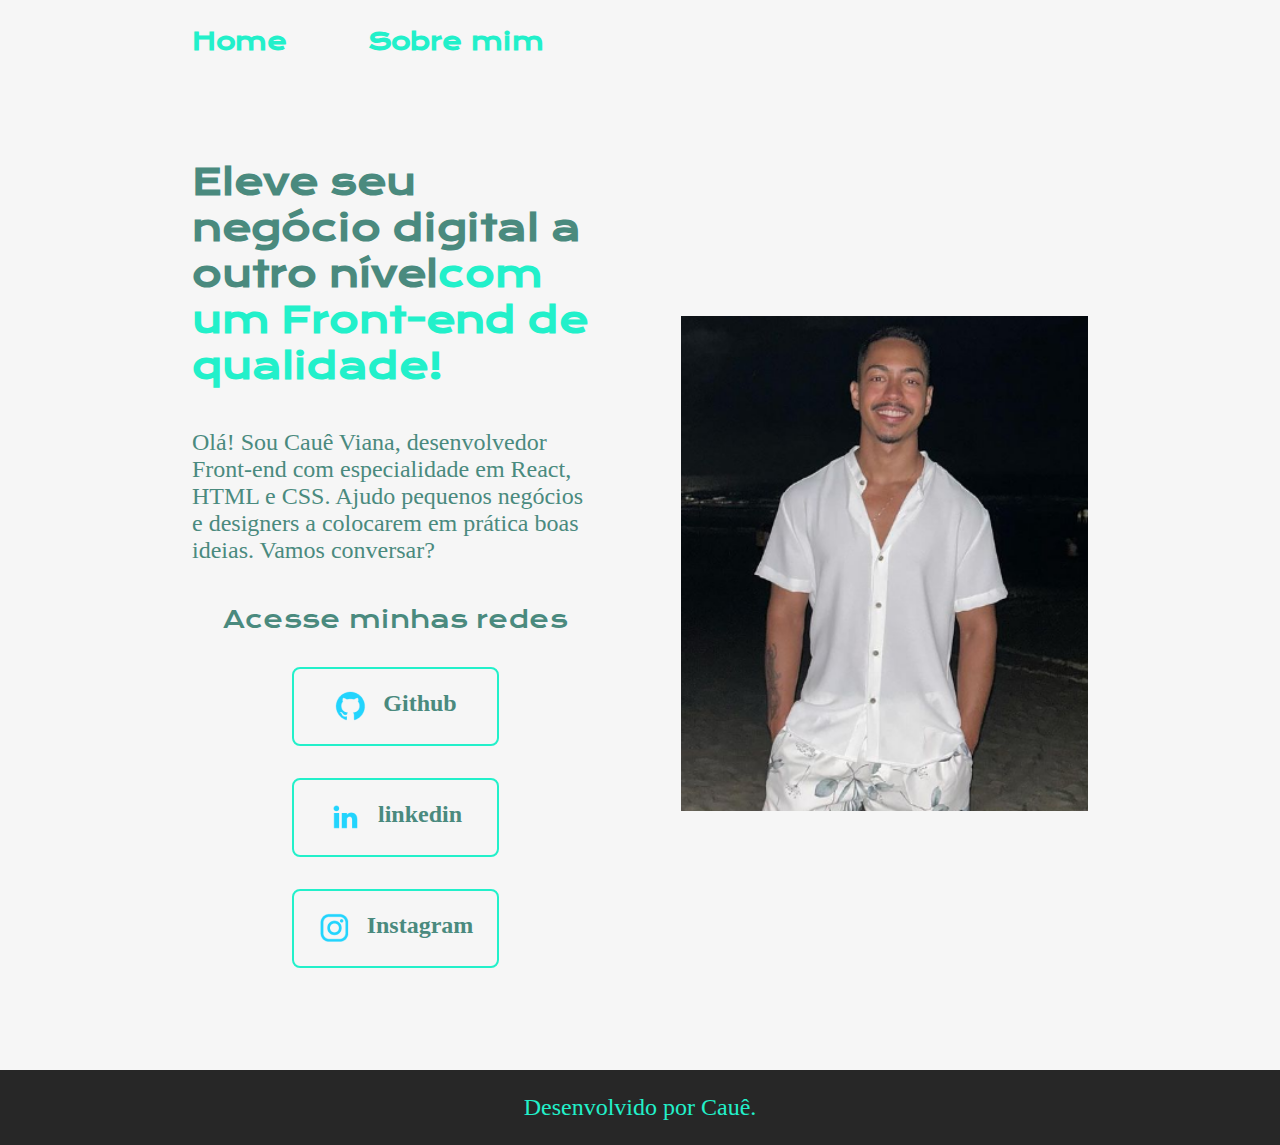
<file: index.html>
<!DOCTYPE html>
<html lang="pt-br">

<head>
    <meta charset="UTF-8">
    <meta http-equiv="X-UA-Compatible" content="IE=edge">
    <meta name="viewport" content="width=device-width, initial-scale=1.0">
    <title>Portifolio</title>
    <link rel="stylesheet" href="./styles/style.css">
</head>

<body>
    <header class="cabecalho">
        <nav class="cabecalho_menu">
            <a class="cabecalho_menu_links" href="index.html">Home</a>
            <a class="cabecalho_menu_links" href="about.html">Sobre mim</a>
        </nav>
    </header>
    <main class="apresentacao">
        <section class="apresentacao__conteudo">
            <h1 class="apresentacao__conteudo__titulo">Eleve seu negócio digital a outro nível<strong 
            class="titulo-destaque">com um Front-end de qualidade!
            </strong></h1>
            <p class="apresentacao__conteudo__texto">Olá! Sou Cauê Viana, desenvolvedor
            Front-end com especialidade em React, HTML e
            CSS. Ajudo pequenos negócios e designers a
            colocarem em prática boas ideias. Vamos
            conversar?</p>
            <div class="apresentacao__links">
                <h2 class="apresentacao_links_subtitulo">Acesse minhas redes</h2>
                <a class="apresentacao__links__navegacao" href="https://github.com/coViana">
                    <img src="./assets/github.png">
                    Github
                </a>
                <a class="apresentacao__links__navegacao" href="www.linkedin.com/in/cauêviana">
                    <img src="./assets/linkedin.png">
                    linkedin
                </a>
                <a class="apresentacao__links__navegacao" href="https://www.instagram.com/caue_oviana/">
                    <img src="./assets/instagram.png">
                    Instagram
                </a>
            </div>
        </section>
        <img class="apresentacao__imagem" src="./assets/fotocaueanonovo.png" alt="Foto da Cauê Viana programando">
    </main>
    <footer class="rodape">
        <p>Desenvolvido por Cauê.</p>
    </footer>
</body>

</html>
</file>
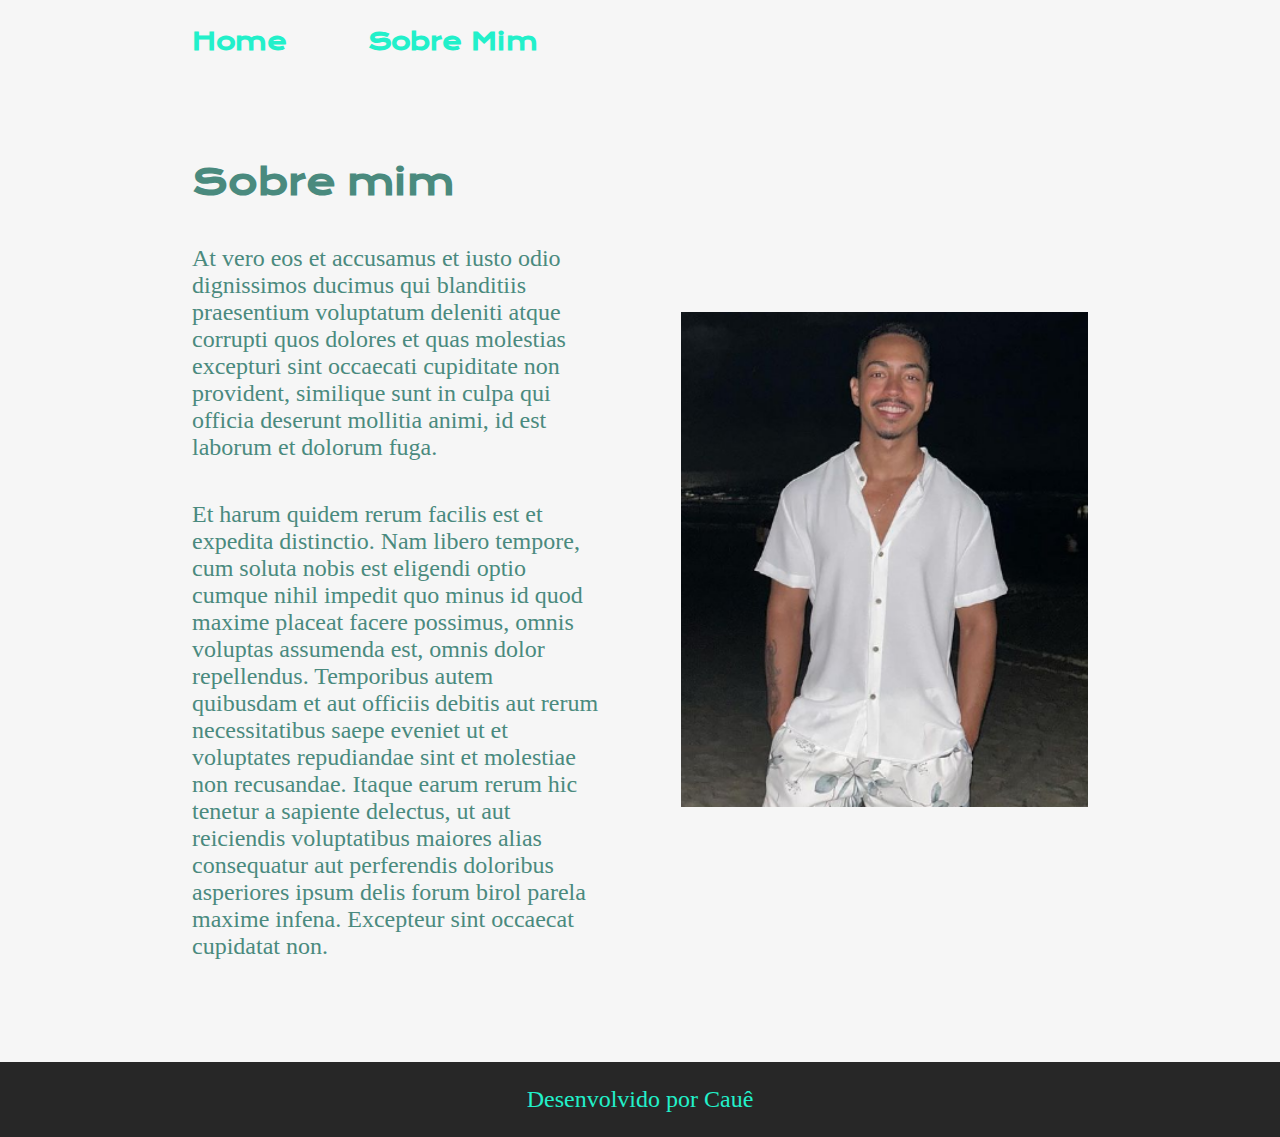
<file: about.html>
<!DOCTYPE html>
<html lang="pt-br">
<head>
    <meta charset="UTF-8">
    <meta name="viewport" content="width=device-width, initial-scale=1.0">
    <link rel="stylesheet" href="./styles/style.css">
    <title>Sobre mim</title>
</head>
<body>
    <header class="cabecalho">
        <nav class="cabecalho_menu">
            <a class="cabecalho_menu_links" href="index.html">Home</a>
            <a class="cabecalho_menu_links" href="about.html">Sobre Mim</a>
        </nav>
    </header>
    <main class="apresentacao">
        <section class="apresentacao__conteudo">
        <h1 class="apresentacao__conteudo__titulo">Sobre mim</h1>
        <p class="apresentacao__conteudo__texto">At vero eos et accusamus et iusto odio dignissimos ducimus qui blanditiis praesentium voluptatum deleniti
        atque corrupti quos dolores et quas molestias excepturi sint occaecati cupiditate non provident,
        similique sunt in culpa qui officia deserunt mollitia animi, id est laborum et dolorum fuga.
        </p>
        <p class="apresentacao__conteudo__texto">Et harum quidem rerum facilis est et expedita distinctio. Nam libero tempore, cum soluta nobis est eligendi
        optio cumque nihil impedit quo minus id quod maxime placeat facere possimus, omnis voluptas assumenda est,
        omnis dolor repellendus. Temporibus autem quibusdam et aut officiis debitis aut rerum necessitatibus saepe
        eveniet ut et voluptates repudiandae sint et molestiae non recusandae. Itaque earum rerum hic tenetur a
        sapiente delectus, ut aut reiciendis voluptatibus maiores alias consequatur aut perferendis doloribus asperiores
        ipsum delis forum birol parela maxime infena. Excepteur sint occaecat cupidatat non.</p>
        </section>
        <img class="apresentacao__imagem" src="./assets/fotocaueanonovo.png" alt="foto de Cauê Viana ano novo">
    </main>
    <footer class="rodape">
        <p>Desenvolvido por Cauê</p>
    </footer>
</body>
</html>
</file>
<file: styles/style.css>
@import url('https://fonts.googleapis.com/css2?family=Krona+One&family=Montserrat:wght@400;600&display=swap');

:root {
    --cor-primaria: #f6f6f6;
    --cor-secundaria: #4A8A7E;
    --cor-terciaria: #22F0CA;
    --cor-quaternaria: #272727;

    --font-primaria: 'Krona One','sans-serif';
    --font-secundaria: 'Montsserat','sans-serif';
}

*{
    margin: 0;
    padding: 0;
}
body {
    box-sizing: border-box;
    background-color: var(--cor-primaria);
    color: var(--cor-secundaria);
}

.cabecalho {
    padding: 2% 0 0 15%;
}

.cabecalho_menu {
    display: flex;
    gap: 80px;
}

.cabecalho_menu_links {
    font-family: var(--font-primaria);
    font-size: 1.5rem;
    font-weight: 600;
    color: var(--cor-terciaria);
    text-decoration: none;
}

.apresentacao {
    padding: 8% 15%;
    display: flex;
    align-items: center;
    justify-content: space-between;
    gap: 82px;
}

.apresentacao__conteudo {
    width: 50%;
    display: flex;
    flex-direction: column;
    gap: 40px;
}

.titulo-destaque {
    color: var(--cor-terciaria);
}

.apresentacao__conteudo__titulo {
    font-size: 2.25rem;
    font-family: var(--font-primaria);
}

.apresentacao__conteudo__texto {
    font-size: 1.5rem;
    font-family: var(--font-secundaria);
}

.apresentacao__links {
    display: flex;
    flex-direction: column;
    justify-content: space-between;
    align-items: center;
    gap: 32px;
}

.apresentacao_links_subtitulo {
    font-family: var(--font-primaria);
    font-weight: 400;
    font-size: 1.5rem;
}

.apresentacao__links__navegacao {
   /* background-color: #22F0CA;*/
    display: flex;
    justify-content: center;
    gap: 16px;
    border: 2px solid var(--cor-terciaria);
    width: 50%;
    text-align: center;
    border-radius: 8px;
    font-size: 1.5rem;
    font-weight: 600;
    padding: 21.5px 0;
    text-decoration: none;
    color: var(--cor-secundaria);
    font-family: var(--font-secundaria);
}

.apresentacao__links__link:hover {
    background-color: var(--cor-quaternaria);
}

.apresentacao__imagem {
    width: 50%;
}

.rodape {
    padding: 24px;
    color: var(--cor-terciaria);
    background-color: var(--cor-quaternaria);
    text-align: center;
    font-family: var(--font-secundaria);
    font-size: 1.5rem;
    font-weight: 400;
}

@media (max-width: 1200px) {
    .cabecalho {
        padding: 10%;
    }
    .cabecalho_menu {
        justify-content: center;
    }
    .apresentacao {
        flex-direction: column-reverse;
        padding: 5%;
    }
    .apresentacao__conteudo {
        width: auto;
    }
}
</file>
